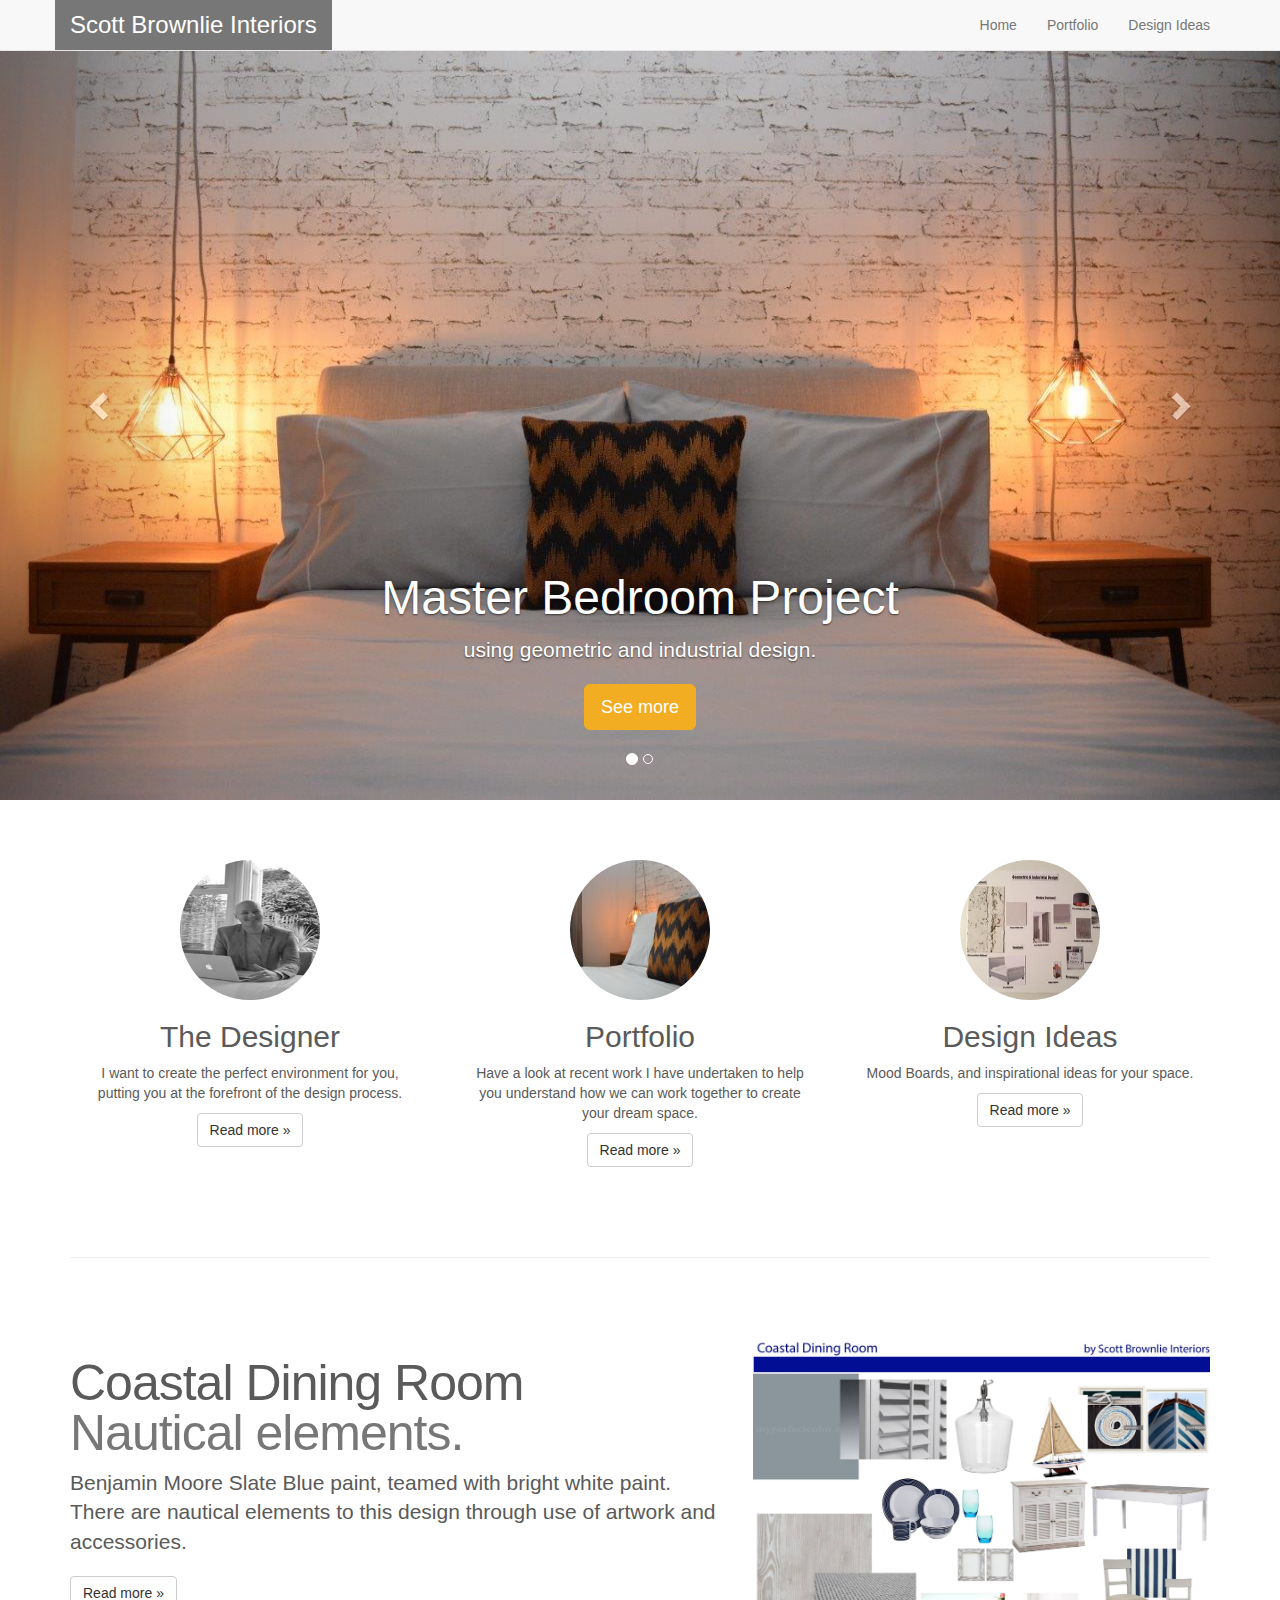
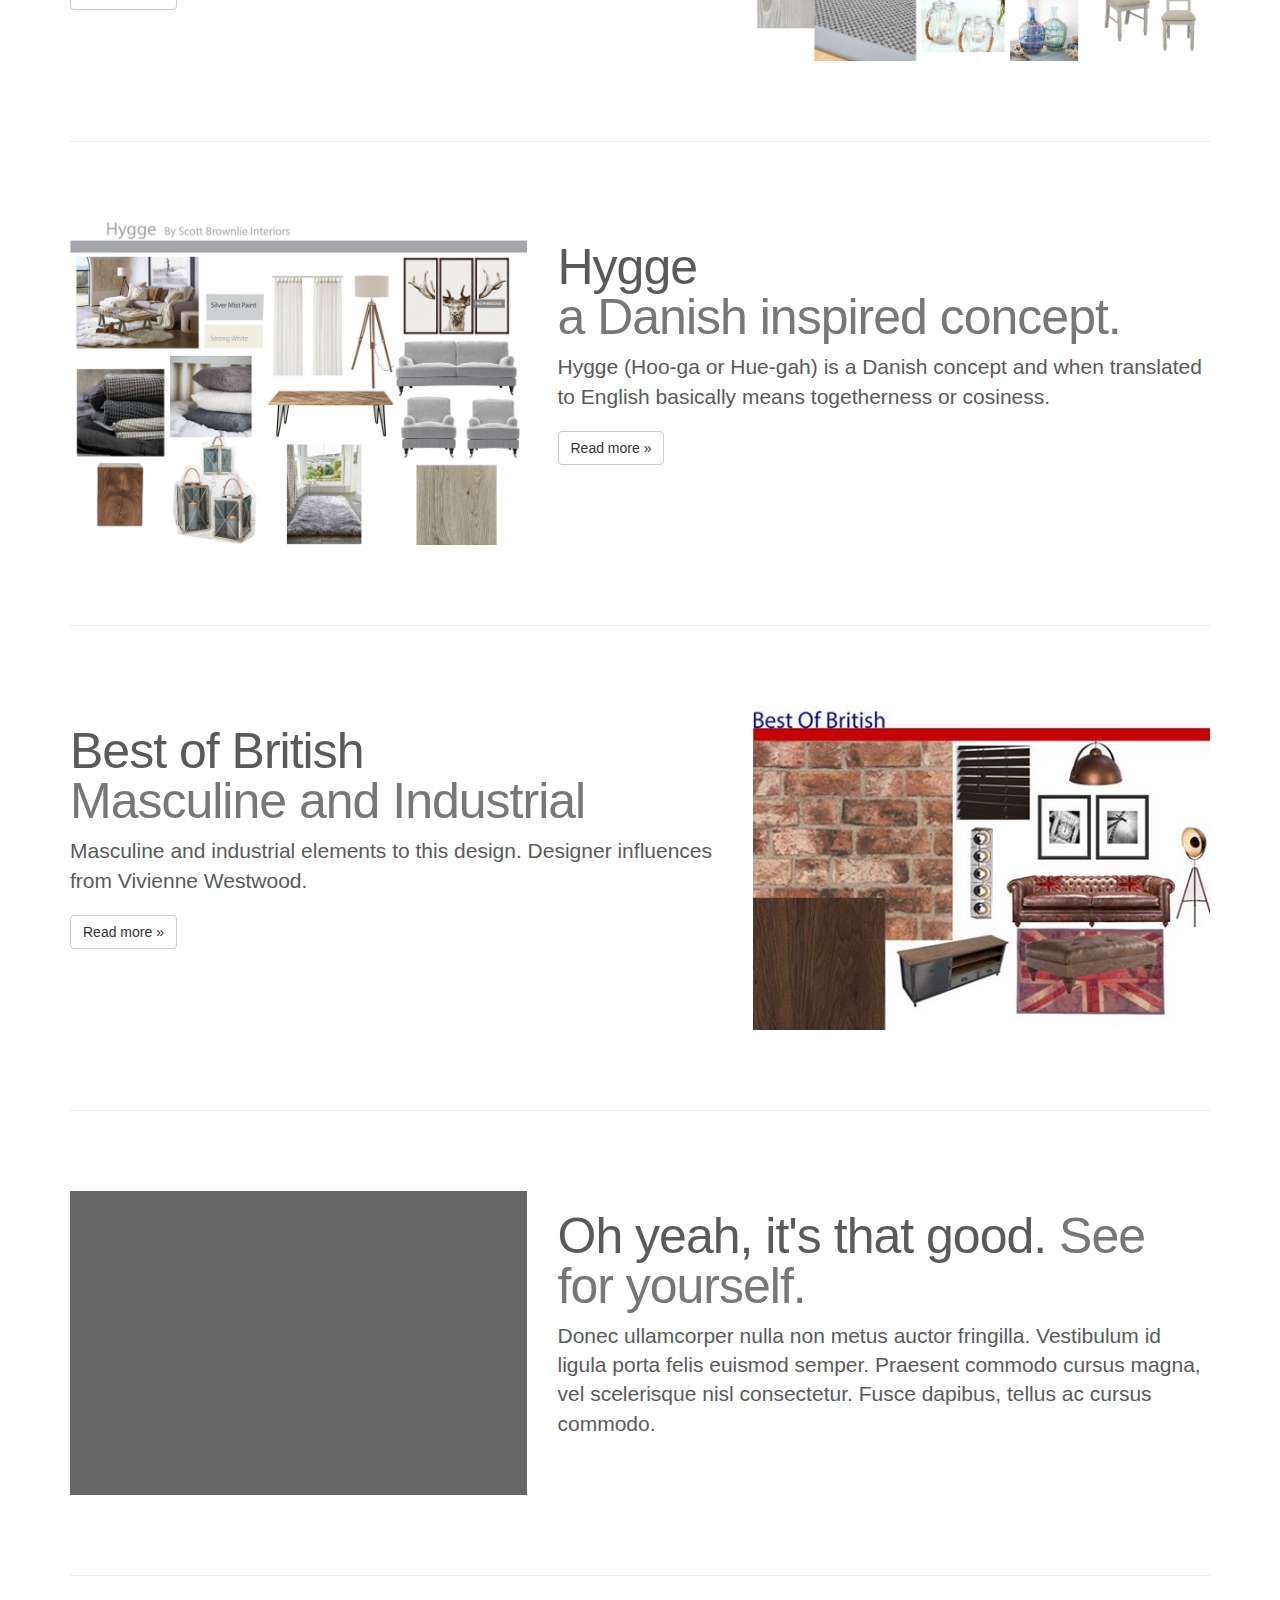
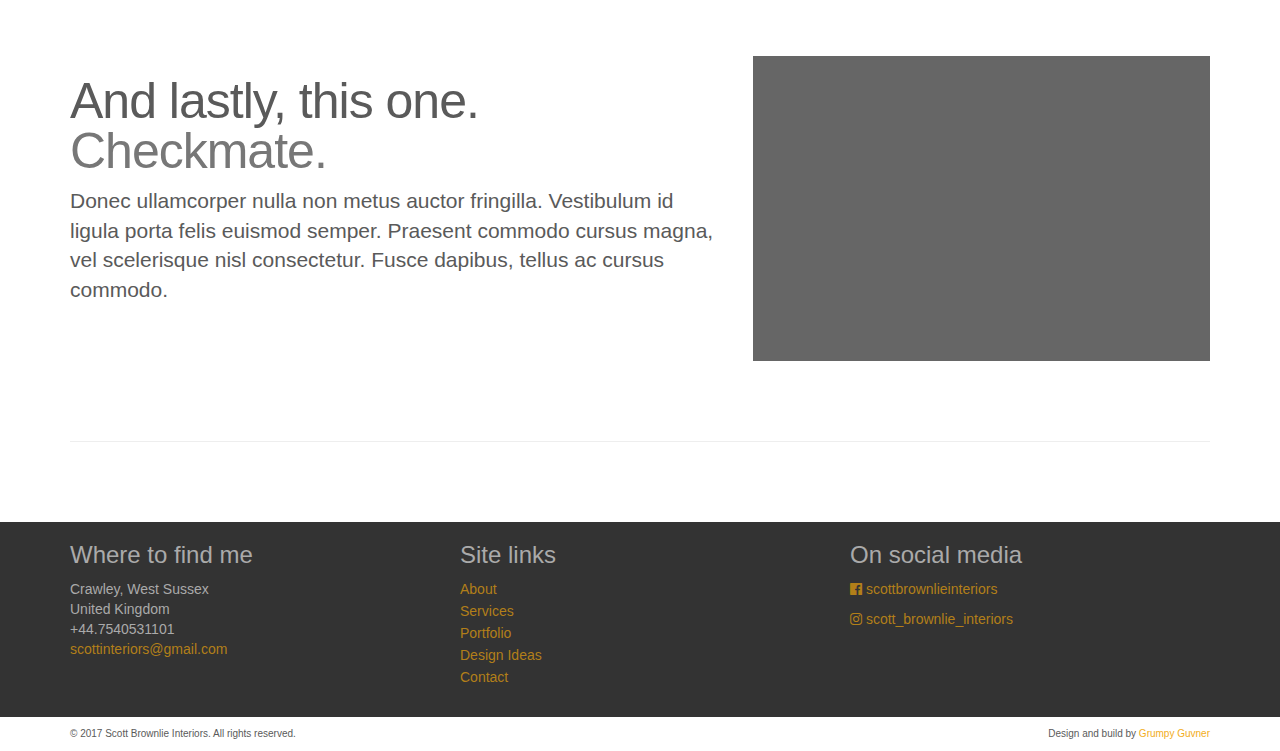
<file: index.html>
<!DOCTYPE html>
<html lang="en">
<head>
    <meta charset="utf-8">
    <meta http-equiv="X-UA-Compatible" content="IE=edge">
    <meta name="viewport" content="width=device-width, initial-scale=1">
    <!-- The above 3 meta tags *must* come first in the head; any other head content must come *after* these tags -->
    <meta name="description" content="">
    <meta name="author" content="">
    <link rel="icon" href="../../favicon.ico">

    <title>Scott Brownlie Interior Design</title>

    <!-- Latest compiled and minified CSS -->
    <link rel="stylesheet" href="https://maxcdn.bootstrapcdn.com/bootstrap/3.3.7/css/bootstrap.min.css" integrity="sha384-BVYiiSIFeK1dGmJRAkycuHAHRg32OmUcww7on3RYdg4Va+PmSTsz/K68vbdEjh4u" crossorigin="anonymous">

    <!-- HTML5 shim and Respond.js for IE8 support of HTML5 elements and media queries -->
    <!--[if lt IE 9]>
    <script src="https://oss.maxcdn.com/html5shiv/3.7.3/html5shiv.min.js"></script>
    <script src="https://oss.maxcdn.com/respond/1.4.2/respond.min.js"></script>
    <![endif]-->

    <!-- Custom styles for this template -->
    <link href="css/scottbrownlie.css" rel="stylesheet">

    <!-- Font Awesome -->
    <link href="css/font-awesome.min.css" rel="stylesheet">

</head>
<body>
<script>
    console.log( window.location.href );
    console.log( window.location.protocol );
    console.log( window.location.host );
    console.log( window.location.pathname );
    var baseUrl = window.location.protocol + "//" + window.location.host + window.location.pathname;
    var activePage = "home";
    console.log( baseUrl );
    var str = window.location.search;
    if (str.length && str.charAt(0) == "?") {
        //remove leading ?
        str = str.substr(1);
    }
    var srch = "";
    var res = str.split("&");
    for (i = 0; i < res.length; i++) {
        console.log(res[i]);
        var prm = res[i].split("=");
        if ( prm[0] == "p" ) {
            // keep current page as separate variable
            activePage = prm[1];
            console.log( activePage );
        } else {
            // add all other parameters back into url
            if (srch.length) {
                srch = srch + "&" + res[i];
            } else {
                srch = srch + "?" + res[i];
            }
        }
    }
    baseUrl = baseUrl + srch;
    console.log( baseUrl );
</script>

<div id="header"></div>
<div id="content"></div>
<div id="footer"></div>

<!-- Bootstrap core JavaScript
================================================== -->
<!-- Placed at the end of the document so the pages load faster -->
<script src="https://ajax.googleapis.com/ajax/libs/jquery/1.12.4/jquery.min.js"></script>
<script>window.jQuery || document.write('<script src="js/vendor/jquery.min.js"><\/script>')</script>
<!-- Latest compiled and minified JavaScript -->
<script src="https://maxcdn.bootstrapcdn.com/bootstrap/3.3.7/js/bootstrap.min.js" integrity="sha384-Tc5IQib027qvyjSMfHjOMaLkfuWVxZxUPnCJA7l2mCWNIpG9mGCD8wGNIcPD7Txa" crossorigin="anonymous"></script>

<script>
    $(document).ready(function() {

        loadContent("#header", "partials/header.html");

        switch (activePage) {
            case "home":
                loadContent("#content", "partials/carousel.html");
                loadContent("#content", "partials/cta.html");
                loadContent("#content", "partials/designideas.html");
                break;
            case "portfolio":
                loadContent("#content", "partials/portfolio.html");
                break;
            case "portfolio/masterbedroom":
                loadContent("#content", "partials/portfolio-masterbedroom.html");
                break;
            case "portfolio/sparebedroom":
                loadContent("#content", "partials/portfolio-sparebedroom.html");
                break;
            case "design-ideas":
                loadContent("#content", "partials/designideas.html");
                break;
            case "design-ideas/bestofbritish":
                loadContent("#content", "partials/designideas-bestofbritish.html");
                break;
            case "design-ideas/coastaldiningroom":
                loadContent("#content", "partials/designideas-coastaldiningroom.html");
                break;
            case "design-ideas/hygge":
                loadContent("#content", "partials/designideas-hygge.html");
                break;
            case "about":
                loadContent("#content", "partials/about.html");
                break;
            case "services":
                loadContent("#content", "partials/services.html");
                break;
            case "contact":
                loadContent("#content", "partials/contact.html");
                break;
            default:
            //display 404 page
        }

        loadContent("#footer", "partials/footer.html");

        // Highlight cur page on nav menu
        $("#" + activePage).addClass("active");
    });

    function loadContent(element, filename) {
        $.get(filename, function(data) {
            $(element).append(data);
        })
            .done(function() {
                $(element + " a").each(function () {
                    url = $(this).attr('href');
                    console.log("checking " + url);
                    if (url.length && url.charAt(0) == "/") {
                        // Update href
                        newUrl = baseUrl;
                        if (url.length > 1) {
                            newUrl = baseUrl + "&p=" + url.substr(1);
                        }
                        $(this).attr('href', newUrl);
                        console.log("set to " + $(this).attr('href'));
                    }
                });
            });
    }
</script>
</body>
</html>
</file>
<file: css/scottbrownlie.css>
/* GLOBAL STYLES
-------------------------------------------------- */
/* Padding below the footer and lighter body text */

body {
    color: #5a5a5a;
    font-family: 'Open Sans Condensed',sans-serif;
}


/* CUSTOMIZE THE NAVBAR
-------------------------------------------------- */

/* Special class on .container surrounding .navbar, used for positioning it into place. */
.navbar-wrapper {
    position: absolute;
    top: 0;
    right: 0;
    left: 0;
    z-index: 20;
}

/* Flip around the padding for proper display in narrow viewports */
.navbar-wrapper > .container {
    padding-right: 0;
    padding-left: 0;
}
.navbar-wrapper .navbar {
    padding-right: 15px;
    padding-left: 15px;
}
.navbar-wrapper .navbar .container {
    width: auto;
}
.navbar-default .navbar-brand {
    color: #fff;
    background-color: #777;
}

/* CUSTOMIZE THE BUTTONS AND LINKS
-------------------------------------------------- */
a {
    color: rgb(242, 173, 34);
}
a:hover,
a:focus,
a:visited,
a:active {
    color: rgb(242, 173, 34);
}
.btn-primary {
    color: #fff;
    background-color: rgb(242, 173, 34);
    border-color: rgb(242, 173, 34);
}
.btn-primary:hover,
.btn-primary:focus,
.btn-primary:visited,
.btn-primary:active {
    color: #fff;
    background-color: rgb(242, 173, 34);
    border-color: rgb(242, 173, 34);
}

/* CUSTOMIZE THE CAROUSEL
-------------------------------------------------- */

/* Carousel base class */
.carousel {
    height: 400px;
    margin-bottom: 60px;
}
/* Since positioning the image, we need to help out the caption */
.carousel-caption {
    z-index: 10;
}

/* Declare heights because of positioning of img element */
.carousel .item {
    height: 400px;
    background-color: #777;
}
.carousel-inner > .item > img {
    position: absolute;
    top: 0;
    left: 0;
    min-width: 100%;
    height: 400px;
}


/* MARKETING CONTENT
-------------------------------------------------- */

/* Center align the text within the three columns below the carousel */
.marketing .col-lg-4 {
    text-align: center;
}
.marketing h2 {
    font-weight: normal;
}
.marketing .col-lg-4 p {
    margin-right: 10px;
    margin-left: 10px;
}


/* Featurettes
------------------------- */

.featurette-divider {
    margin: 40px 0; /* Space out the Bootstrap <hr> more */
}

/* Thin out the marketing headings */
.featurette-heading {
    font-weight: 300;
    line-height: 1;
    letter-spacing: -1px;
}

.photos {
    margin-top: 10px;
    display: block;
}
.photos ul { list-style: none; }

.photos ul li { display: inline; }

.photos ul li a {
    display: block;
    float: left;
    padding: 4px;
    margin-right: 10px;
    margin-bottom: 7px;
    opacity: 0.75;
    -webkit-transition: all 0.3s linear;
    -moz-transition: all 0.3s linear;
    transition: all 0.3s linear;
}
.photos ul li a:hover {
    opacity: 1.0;
}

.photos ul li a img {
    border: 6px solid #e1d9ec;
}

/* CUSTOMIZE THE FOOTER
-------------------------------------------------- */

footer {
    color: #aaa;
    background-color: #333;
    padding-bottom: 30px;
    margin-bottom: 10px;
}
footer a {
    color: rgb(178, 127, 25);
}
footer a:hover,
footer a:focus,
footer a:visited,
footer a:active {
    color: rgb(178, 127, 25);
}
footer .nav > li > a {
    padding: 0px;
}
footer .nav > li > a:hover,
footer .nav > li > a:visited,
footer .nav > li > a:active {
    background-color: inherit;
    text-decoration: underline;
}
.credits {
    display: none;
    font-size: x-small;
}

/* RESPONSIVE CSS
-------------------------------------------------- */

@media (min-width: 768px) {
    /* Navbar positioning foo */
    .navbar-wrapper {
        margin-top: 20px;
    }
    .navbar-wrapper .container {
        padding-right: 15px;
        padding-left: 15px;
    }
    .navbar-wrapper .navbar {
        padding-right: 0;
        padding-left: 0;
    }

    /* The navbar becomes detached from the top, so we round the corners */
    .navbar-wrapper .navbar {
        border-radius: 4px;
    }
    .navbar-brand {
        font-size: 24px;
    }

    /* Bump up size of carousel content */
    .carousel {
        height: 800px;
    }
    .carousel .item {
        height: 800px;
    }
    .carousel-inner > .item > img {
        height: 800px;
    }
    /* Declare heights because of positioning of img element */
    .carousel h1 {
        font-size: 48px;
    }
    .carousel-caption p {
        margin-bottom: 20px;
        font-size: 21px;
        line-height: 1.4;
    }

    .featurette-divider {
        margin: 80px 0; /* Space out the Bootstrap <hr> more */
    }
    .featurette-heading {
        font-size: 50px;
    }

    .credits {
        display: block;
    }

}

@media (min-width: 992px) {
    .featurette-heading {

    }
}
</file>
